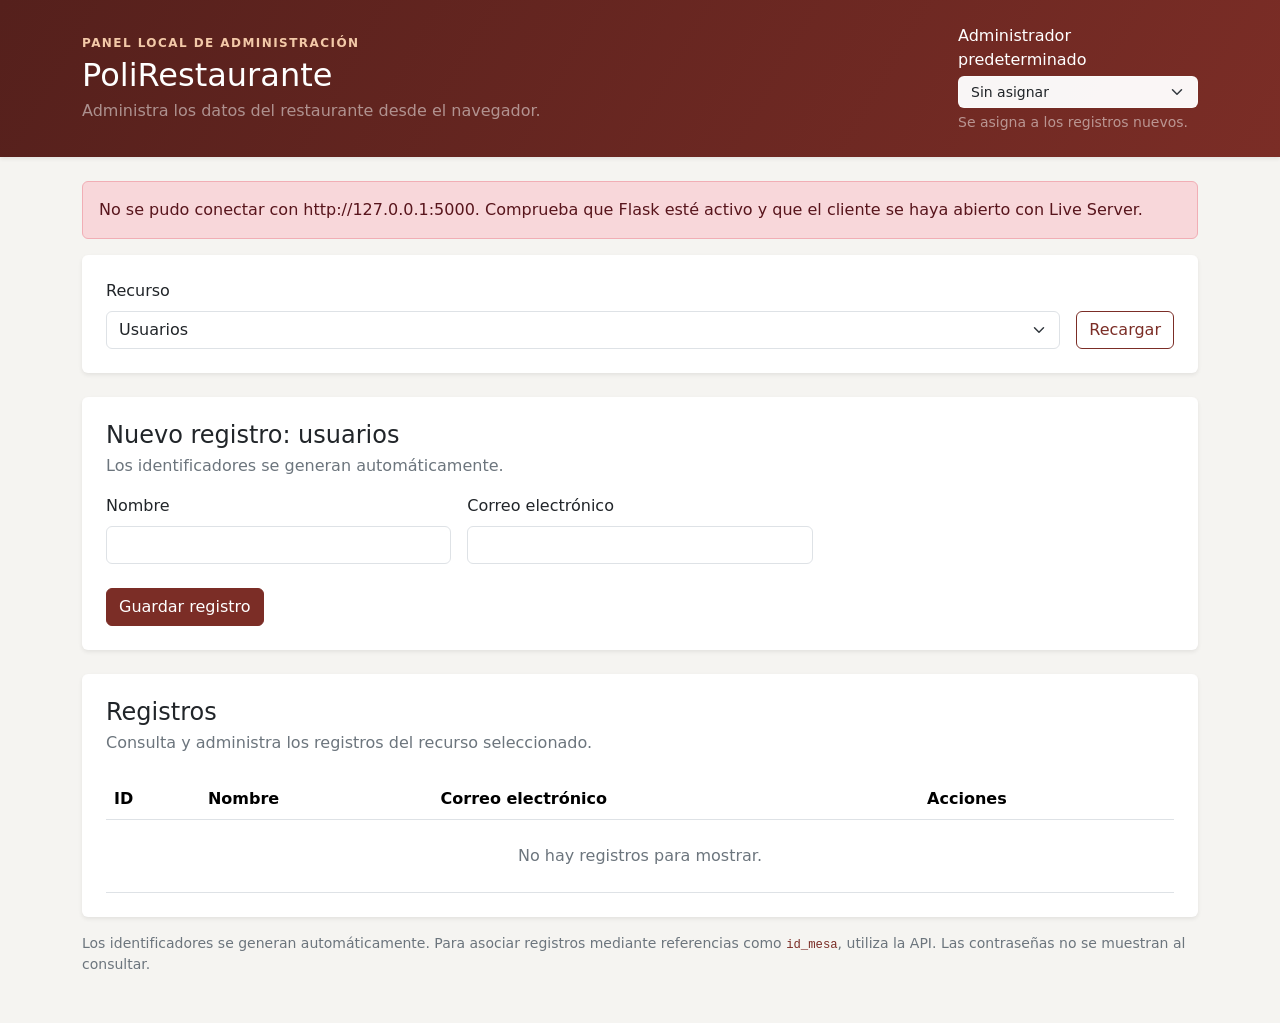
<file: crud_rest_postman/cliente/index.html>
<!doctype html>
<html lang="es">
  <head>
    <meta charset="UTF-8" />
    <meta name="viewport" content="width=device-width, initial-scale=1" />
    <meta
      name="description"
      content="Cliente web para administrar los registros del restaurante."
    />
    <title>PoliRestaurante | Administración</title>
    <link
      href="https://cdn.jsdelivr.net/npm/bootstrap@5.3.3/dist/css/bootstrap.min.css"
      rel="stylesheet"
      integrity="sha384-QWTKZyjpPEjISv5WaRU9OFeRpok6YctnYmDr5pNlyT2bRjXh0JMhjY6hW+ALEwIH"
      crossorigin="anonymous"
    />
    <link rel="stylesheet" href="css/styles.css" />
    <script type="module" src="js/app.js"></script>
  </head>
  <body>
    <header class="py-4 mb-4 shadow-sm">
      <div
        class="container d-flex flex-column flex-md-row justify-content-between align-items-md-center gap-3"
      >
        <div>
          <p class="eyebrow mb-1">Panel local de administración</p>
          <h1 class="h2 mb-1">PoliRestaurante</h1>
          <p class="mb-0 text-white-50">
            Administra los datos del restaurante desde el navegador.
          </p>
        </div>
        <div class="default-admin-control">
          <label
            for="administrador-predeterminado"
            class="form-label text-white mb-1"
          >
            Administrador predeterminado
          </label>
          <select id="administrador-predeterminado" class="form-select">
            <option value="">Sin asignar</option>
          </select>
          <div class="form-text text-white-50">
            Se asigna a los registros nuevos.
          </div>
        </div>
      </div>
    </header>

    <main class="container pb-5">
      <div
        id="mensaje"
        class="alert d-none"
        role="status"
        aria-live="polite"
      ></div>

      <section class="card border-0 shadow-sm mb-4">
        <div
          class="card-body p-4 d-flex flex-column flex-sm-row align-items-sm-end gap-3"
        >
          <div class="flex-grow-1">
            <label for="recurso" class="form-label">Recurso</label>
            <select id="recurso" class="form-select"></select>
          </div>
          <button id="btn-recargar" class="btn btn-outline-primary">
            Recargar
          </button>
        </div>
      </section>

      <section
        id="seccion-crear-pedido"
        class="card border-0 shadow-sm mb-4 d-none"
      >
        <div
          class="card-body p-4 d-flex flex-column flex-sm-row justify-content-between align-items-sm-center gap-3"
        >
          <div>
            <h2 class="h4 mb-1">Pedidos</h2>
            <p class="text-secondary mb-0">
              Crea un pedido y selecciona sus productos desde el menú.
            </p>
          </div>
          <a href="index_pedidos.html" class="btn btn-primary flex-shrink-0">
            Crear pedido con productos
          </a>
        </div>
      </section>

      <section class="card border-0 shadow-sm">
        <div class="card-body p-4">
          <div
            class="d-flex flex-column flex-sm-row justify-content-between gap-2 mb-3"
          >
            <div>
              <h2 id="titulo-formulario" class="h4 mb-1">Nuevo registro</h2>
              <p class="text-secondary mb-0">
                Los identificadores se generan automáticamente.
              </p>
            </div>
            <button
              id="btn-cancelar"
              type="button"
              class="btn btn-outline-secondary d-none align-self-sm-start"
            >
              Cancelar edición
            </button>
          </div>

          <form id="formulario">
            <div id="campos-formulario" class="row g-3"></div>
            <div class="mt-4">
              <button id="btn-guardar" type="submit" class="btn btn-primary">
                Guardar registro
              </button>
            </div>
          </form>
        </div>
      </section>

      <section class="card border-0 shadow-sm mt-4">
        <div class="card-body p-4">
          <div
            class="d-flex flex-column flex-md-row justify-content-between align-items-md-end gap-3 mb-4"
          >
            <div>
              <h2 class="h4 mb-1">Registros</h2>
              <p class="text-secondary mb-0">
                Consulta y administra los registros del recurso seleccionado.
              </p>
            </div>
          </div>

          <div class="table-responsive">
            <table class="table table-hover align-middle mb-0">
              <thead id="encabezado-tabla"></thead>
              <tbody id="tabla-registros">
                <tr>
                  <td class="text-center text-secondary py-4">
                    Cargando registros…
                  </td>
                </tr>
              </tbody>
            </table>
          </div>
        </div>
      </section>

      <p class="small text-secondary mt-3 mb-0">
        Los identificadores se generan automáticamente. Para asociar registros
        mediante referencias como <code>id_mesa</code>, utiliza la API. Las
        contraseñas no se muestran al consultar.
      </p>
    </main>
  </body>
</html>
</file>
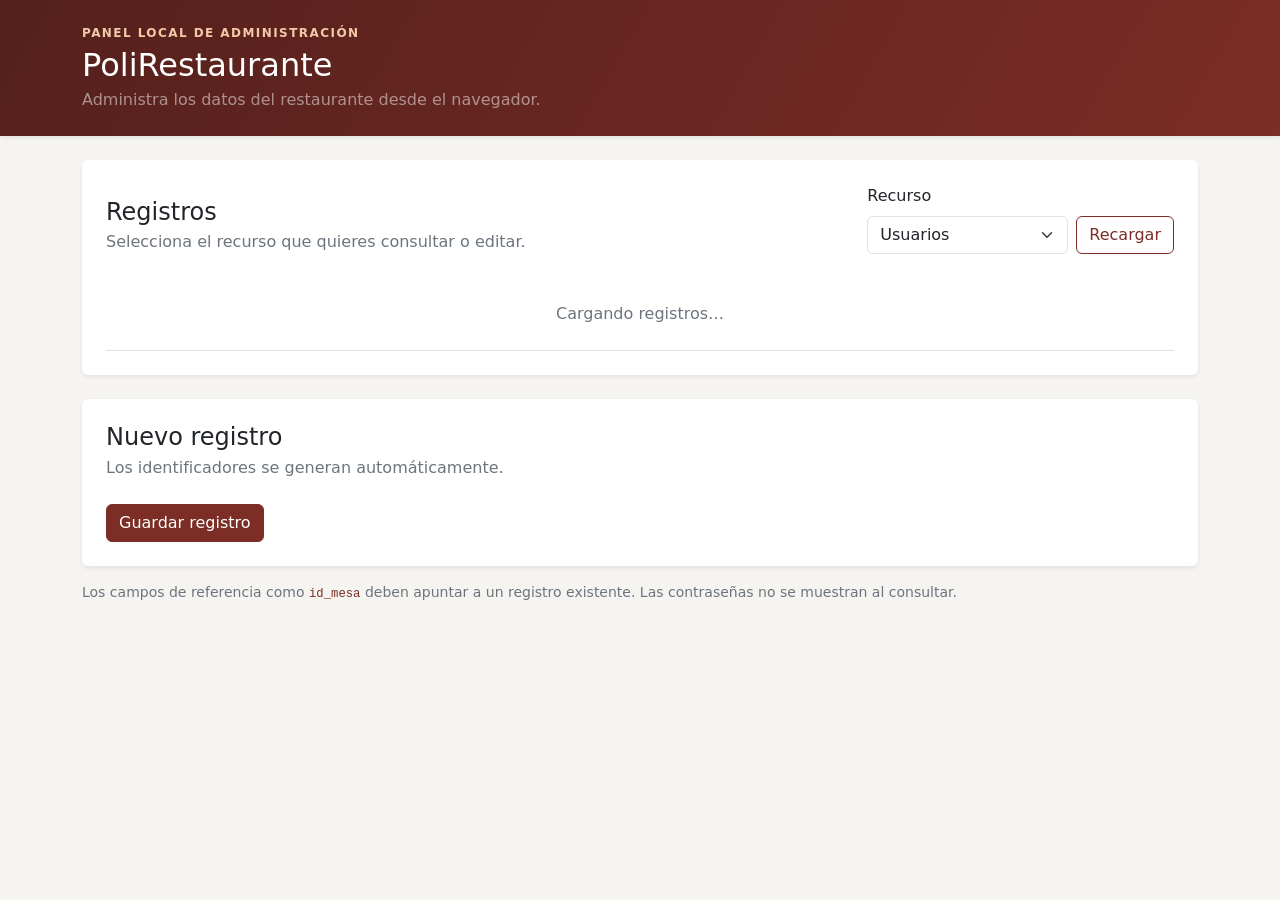
<file: crud_rest_postman/cliente/cliente.html>
<!doctype html>
<html lang="es">
  <head>
    <meta charset="UTF-8" />
    <meta name="viewport" content="width=device-width, initial-scale=1" />
    <meta
      name="description"
      content="Cliente web para administrar los registros del restaurante."
    />
    <title>PoliRestaurante | Administración</title>
    <link
      href="https://cdn.jsdelivr.net/npm/bootstrap@5.3.3/dist/css/bootstrap.min.css"
      rel="stylesheet"
      integrity="sha384-QWTKZyjpPEjISv5WaRU9OFeRpok6YctnYmDr5pNlyT2bRjXh0JMhjY6hW+ALEwIH"
      crossorigin="anonymous"
    />
    <link rel="stylesheet" href="css/styles.css" />
    <script type="module" src="js/app.js"></script>
  </head>
  <body>
    <header class="py-4 mb-4 shadow-sm">
      <div class="container">
        <p class="eyebrow mb-1">Panel local de administración</p>
        <h1 class="h2 mb-1">PoliRestaurante</h1>
        <p class="mb-0 text-white-50">
          Administra los datos del restaurante desde el navegador.
        </p>
      </div>
    </header>

    <main class="container pb-5">
      <div
        id="mensaje"
        class="alert d-none"
        role="status"
        aria-live="polite"
      ></div>

      <section class="card border-0 shadow-sm mb-4">
        <div class="card-body p-4">
          <div
            class="d-flex flex-column flex-md-row justify-content-between align-items-md-end gap-3 mb-4"
          >
            <div>
              <h2 class="h4 mb-1">Registros</h2>
              <p class="text-secondary mb-0">
                Selecciona el recurso que quieres consultar o editar.
              </p>
            </div>
            <div class="d-flex gap-2 align-items-end">
              <div>
                <label for="recurso" class="form-label">Recurso</label>
                <select id="recurso" class="form-select"></select>
              </div>
              <button id="btn-recargar" class="btn btn-outline-primary">
                Recargar
              </button>
            </div>
          </div>

          <div class="table-responsive">
            <table class="table table-hover align-middle mb-0">
              <thead id="encabezado-tabla"></thead>
              <tbody id="tabla-registros">
                <tr>
                  <td class="text-center text-secondary py-4">
                    Cargando registros…
                  </td>
                </tr>
              </tbody>
            </table>
          </div>
        </div>
      </section>

      <section class="card border-0 shadow-sm">
        <div class="card-body p-4">
          <div
            class="d-flex flex-column flex-sm-row justify-content-between gap-2 mb-3"
          >
            <div>
              <h2 id="titulo-formulario" class="h4 mb-1">Nuevo registro</h2>
              <p class="text-secondary mb-0">
                Los identificadores se generan automáticamente.
              </p>
            </div>
            <button
              id="btn-cancelar"
              type="button"
              class="btn btn-outline-secondary d-none align-self-sm-start"
            >
              Cancelar edición
            </button>
          </div>

          <form id="formulario">
            <div id="campos-formulario" class="row g-3"></div>
            <div class="mt-4">
              <button id="btn-guardar" type="submit" class="btn btn-primary">
                Guardar registro
              </button>
            </div>
          </form>
        </div>
      </section>

      <p class="small text-secondary mt-3 mb-0">
        Los campos de referencia como <code>id_mesa</code> deben apuntar a un
        registro existente. Las contraseñas no se muestran al consultar.
      </p>
    </main>
  </body>
</html>
</file>
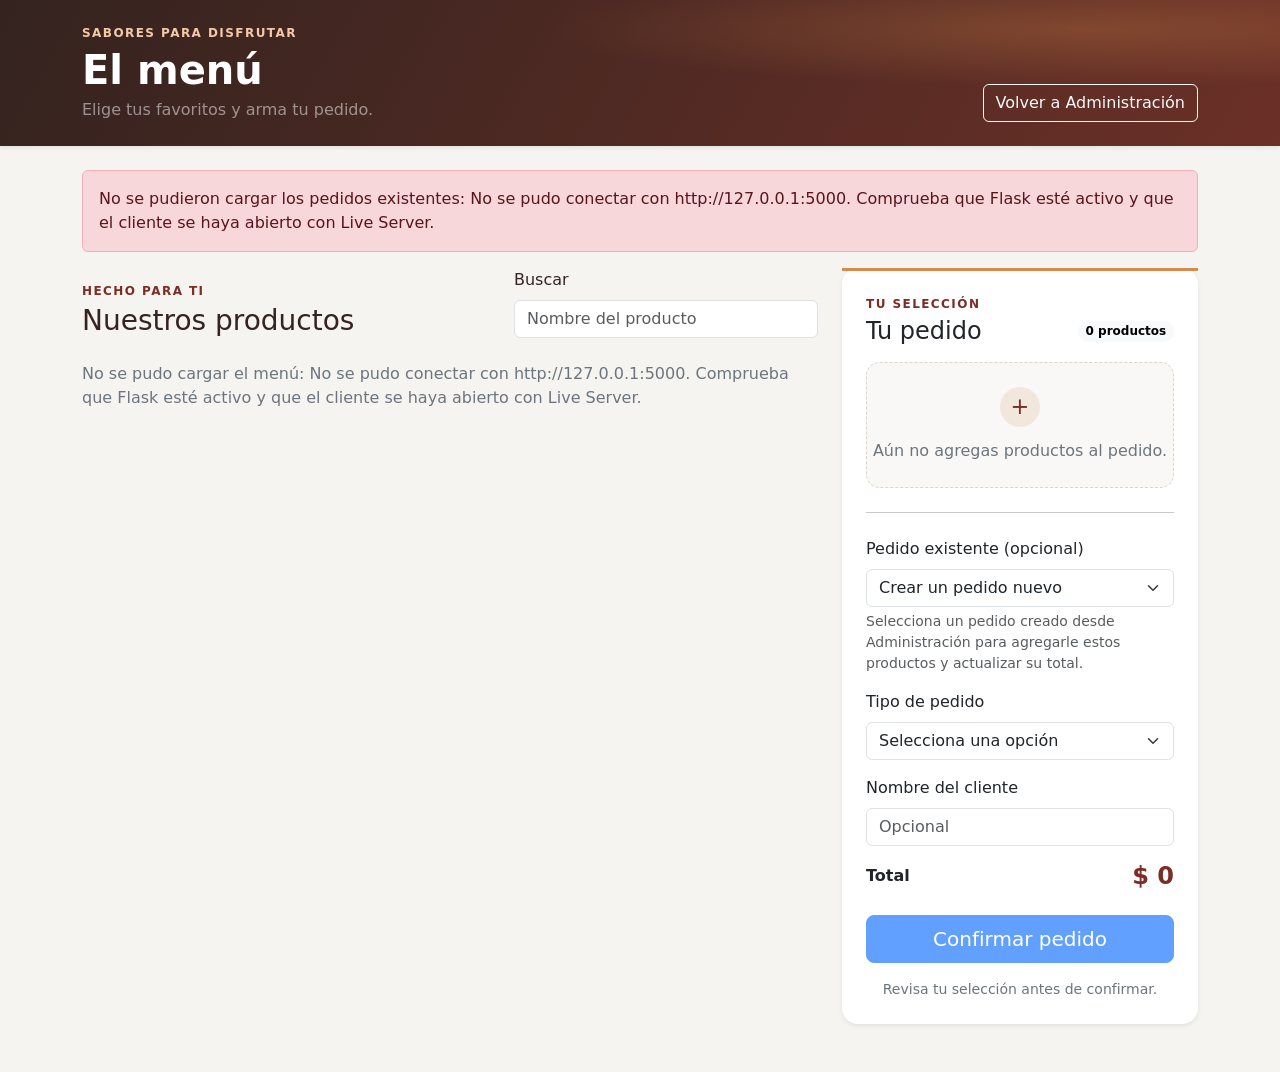
<file: crud_rest_postman/cliente/index_pedidos.html>
<!doctype html>
<html lang="es">
  <head>
    <meta charset="UTF-8" />
    <meta name="viewport" content="width=device-width, initial-scale=1" />
    <meta
      name="description"
      content="Explora el menú de PoliRestaurante y arma tu pedido."
    />
    <title>PoliRestaurante | Menú</title>
    <link
      href="https://cdn.jsdelivr.net/npm/bootstrap@5.3.3/dist/css/bootstrap.min.css"
      rel="stylesheet"
      integrity="sha384-QWTKZyjpPEjISv5WaRU9OFeRpok6YctnYmDr5pNlyT2bRjXh0JMhjY6hW+ALEwIH"
      crossorigin="anonymous"
    />
    <link rel="stylesheet" href="css/styles.css" />
    <script type="module" src="js/pedido.js"></script>
  </head>
  <body class="menu-page">
    <header class="py-4 mb-4 shadow-sm">
      <div class="container">
        <p class="eyebrow mb-1">Sabores para disfrutar</p>
        <div
          class="d-flex flex-column flex-sm-row justify-content-between align-items-sm-end gap-3"
        >
          <div>
            <h1 class="display-6 fw-bold mb-1">El menú</h1>
            <p class="mb-0 text-white-50">
              Elige tus favoritos y arma tu pedido.
            </p>
          </div>
          <a href="index.html" class="btn btn-outline-light">
            Volver a Administración
          </a>
        </div>
      </div>
    </header>

    <main class="container pb-5">
      <div
        id="mensaje"
        class="alert d-none"
        role="status"
        aria-live="polite"
      ></div>

      <div class="row g-4 align-items-start">
        <section class="col-12 col-lg-8" aria-labelledby="titulo-menu">
          <div
            class="d-flex flex-column flex-sm-row justify-content-between align-items-sm-end gap-3 mb-4"
          >
            <div>
              <p class="eyebrow text-brand mb-1">Hecho para ti</p>
              <h2 id="titulo-menu" class="h3 mb-0">Nuestros productos</h2>
            </div>
            <div class="menu-search">
              <label for="buscar-producto" class="form-label">Buscar</label>
              <input
                id="buscar-producto"
                class="form-control"
                type="search"
                placeholder="Nombre del producto"
                autocomplete="off"
              />
            </div>
          </div>
          <p
            id="mensaje-productos"
            class="text-secondary"
            role="status"
            aria-live="polite"
          >
            Cargando el menú…
          </p>
          <div id="catalogo-productos" class="row g-3"></div>
        </section>

        <aside class="col-12 col-lg-4">
          <form id="formulario-pedido" class="card menu-cart border-0 shadow-sm">
            <div class="card-body p-4">
              <p class="eyebrow text-brand mb-1">Tu selección</p>
              <div
                class="d-flex justify-content-between align-items-center mb-3"
              >
                <h2 class="h4 mb-0">Tu pedido</h2>
                <span id="cantidad-productos" class="badge rounded-pill text-bg-light">
                  0 productos
                </span>
              </div>

              <div id="carrito-vacio" class="empty-cart text-center py-4">
                <span class="empty-cart-icon" aria-hidden="true">+</span>
                <p class="text-secondary mb-0">
                  Aún no agregas productos al pedido.
                </p>
              </div>
              <div id="carrito-productos" class="vstack gap-3"></div>

              <hr class="my-4" />

              <div class="row g-3 mb-3">
                <div class="col-12">
                  <label for="pedido-existente" class="form-label">
                    Pedido existente (opcional)
                  </label>
                  <select id="pedido-existente" class="form-select">
                    <option value="">Crear un pedido nuevo</option>
                  </select>
                  <div class="form-text">
                    Selecciona un pedido creado desde Administración para
                    agregarle estos productos y actualizar su total.
                  </div>
                </div>
                <div class="col-12">
                  <label for="pedido-tipo" class="form-label">
                    Tipo de pedido
                  </label>
                  <select
                    id="pedido-tipo"
                    name="tipo_pedido"
                    class="form-select"
                    required
                  >
                    <option value="">Selecciona una opción</option>
                    <option value="Mesa">En restaurante</option>
                    <option value="Domicilio">Domicilio</option>
                    <option value="Para llevar">Para llevar</option>
                  </select>
                </div>
                <div class="col-12">
                  <label for="pedido-cliente" class="form-label">
                    Nombre del cliente
                  </label>
                  <input
                    id="pedido-cliente"
                    name="nombre_cliente"
                    class="form-control"
                    autocomplete="name"
                    placeholder="Opcional"
                  />
                </div>
              </div>

              <div class="d-flex justify-content-between align-items-center">
                <span class="fw-semibold">Total</span>
                <output id="total-pedido" class="h4 text-brand fw-bold mb-0">
                  $ 0
                </output>
              </div>
              <button
                id="btn-crear-pedido"
                type="submit"
                class="btn btn-primary btn-lg w-100 mt-4"
                disabled
              >
                Confirmar pedido
              </button>
              <p class="small text-secondary text-center mt-3 mb-0">
                Revisa tu selección antes de confirmar.
              </p>
            </div>
          </form>
        </aside>
      </div>
    </main>
  </body>
</html>
</file>
<file: crud_rest_postman/cliente/css/styles.css>
:root {
  color-scheme: light;
  --brand: #7b2d26;
  --brand-dark: #55201c;
}

body {
  background: #f5f4f1;
}

header {
  color: #fff;
  background: linear-gradient(120deg, var(--brand-dark), var(--brand));
}

.default-admin-control {
  width: min(100%, 15rem);
}

.default-admin-control .form-select {
  min-height: 2rem;
  padding-top: 0.25rem;
  padding-bottom: 0.25rem;
  border-color: rgb(255 255 255 / 55%);
  background-color: rgb(255 255 255 / 96%);
  font-size: 0.875rem;
}

.eyebrow {
  color: #f3c9a8;
  font-size: 0.75rem;
  font-weight: 700;
  letter-spacing: 0.12em;
  text-transform: uppercase;
}

.btn-primary {
  --bs-btn-bg: var(--brand);
  --bs-btn-border-color: var(--brand);
  --bs-btn-hover-bg: var(--brand-dark);
  --bs-btn-hover-border-color: var(--brand-dark);
  --bs-btn-active-bg: var(--brand-dark);
  --bs-btn-active-border-color: var(--brand-dark);
}

.btn-outline-primary {
  --bs-btn-color: var(--brand);
  --bs-btn-border-color: var(--brand);
  --bs-btn-hover-bg: var(--brand);
  --bs-btn-hover-border-color: var(--brand);
}

code {
  color: var(--brand);
}

.menu-page {
  --menu-ink: #34231f;
  --menu-muted: #786963;
  --menu-accent: #d78a4a;
  color: var(--menu-ink);
}

.menu-page header {
  background:
    radial-gradient(ellipse at 85% 20%, rgb(215 138 74 / 28%), transparent 35%),
    linear-gradient(120deg, #34231f, #6b3027);
}

.text-brand {
  color: var(--brand);
}

.menu-search {
  width: min(100%, 19rem);
}

.product-card {
  overflow: hidden;
  border: 1px solid #eee6df;
  border-radius: 1rem;
  background: #fff;
  box-shadow: 0 0.4rem 1.4rem rgb(52 35 31 / 5%);
  transition:
    transform 160ms ease,
    box-shadow 160ms ease;
}

.product-card:hover {
  transform: translateY(-3px);
  box-shadow: 0 0.8rem 1.8rem rgb(52 35 31 / 10%);
}

.product-card .card-body {
  border-top: 3px solid var(--menu-accent);
}

.product-mark {
  display: grid;
  width: 2rem;
  height: 2rem;
  flex: 0 0 auto;
  place-items: center;
  border-radius: 50%;
  background: #f7eee6;
  color: var(--brand);
  font-size: 0.65rem;
  font-weight: 800;
  letter-spacing: 0.04em;
}

.product-name {
  color: var(--menu-ink);
  line-height: 1.35;
}

.product-description {
  min-height: 3rem;
  line-height: 1.55;
}

.product-availability {
  align-self: flex-start;
  padding: 0.2rem 0.55rem;
  border-radius: 999px;
  background: #edf5ed;
  color: #387446;
  font-size: 0.72rem;
  font-weight: 600;
}

.product-price {
  color: var(--brand);
  font-size: 1.15rem;
  font-weight: 750;
}

.menu-cart {
  position: sticky;
  top: 1rem;
  border-radius: 1rem;
}

.menu-cart .card-body {
  border-top: 3px solid var(--menu-accent);
}

.empty-cart {
  border: 1px dashed #ded4cc;
  border-radius: 0.85rem;
  background: #faf8f6;
}

.empty-cart-icon {
  display: grid;
  width: 2.5rem;
  height: 2.5rem;
  margin: 0 auto 0.75rem;
  place-items: center;
  border-radius: 50%;
  background: #f2e7dc;
  color: var(--brand);
  font-size: 1.4rem;
  font-weight: 500;
}

.cart-item {
  padding-bottom: 1rem;
  border-bottom: 1px solid #eee6df;
}

.quantity-control {
  display: inline-flex;
  align-items: center;
  gap: 0.75rem;
  padding: 0.2rem;
  border: 1px solid #e8ded6;
  border-radius: 999px;
  background: #fff;
}

.quantity-button {
  display: grid;
  width: 1.8rem;
  height: 1.8rem;
  place-items: center;
  border: 0;
  border-radius: 50%;
  background: #f5eee8;
  color: var(--brand);
  font-size: 1rem;
  line-height: 1;
}

.quantity-button:hover {
  background: #ead9ca;
}

.quantity-value {
  min-width: 1ch;
  text-align: center;
  font-size: 0.9rem;
  font-weight: 650;
}

@media (max-width: 991.98px) {
  .menu-cart {
    position: static;
  }
}
</file>
